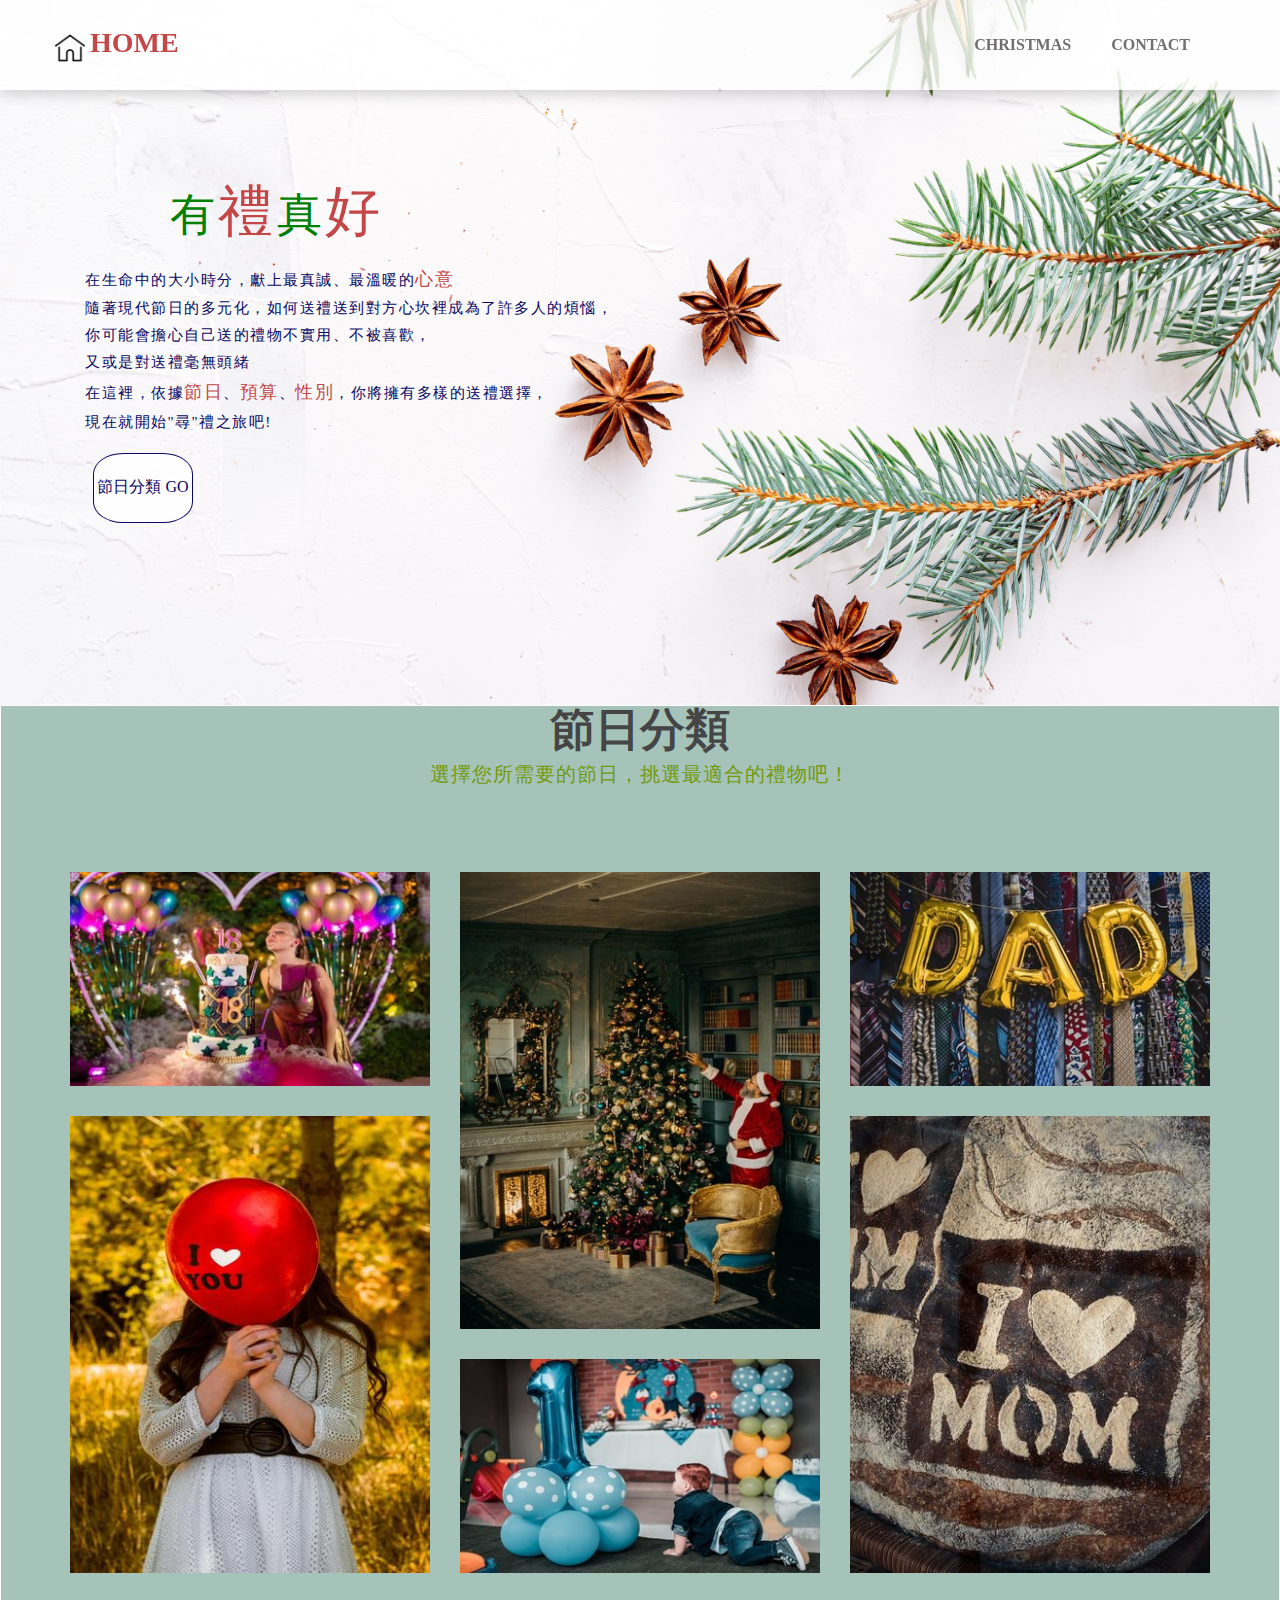
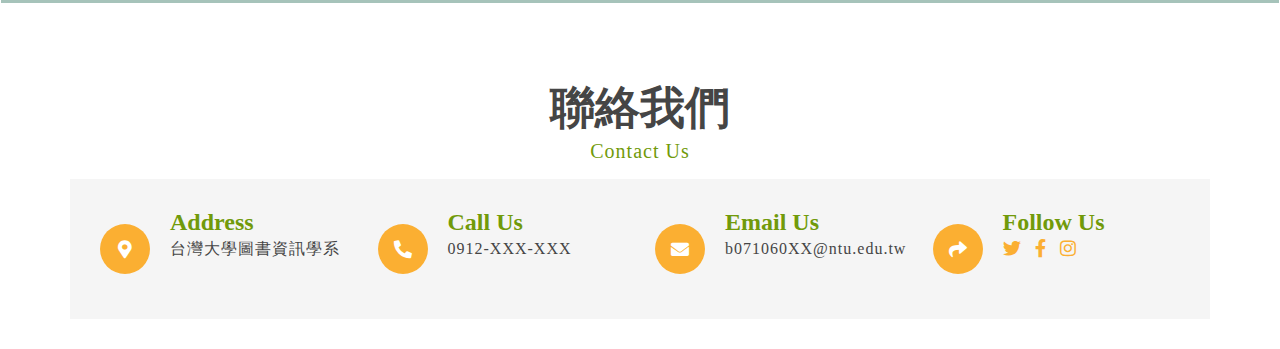
<file: html/index.html>
<!DOCTYPE html>
<html lang="en">
<head>
    <!-- meta data -->
    <meta charset="utf-8">
    <meta http-equiv="X-UA-Compatible" content="IE=edge">
    <meta name="viewport" content="width=device-width, initial-scale=1">
    <!-- The above 3 meta tags *must* come first in the head; any other head content must come *after* these tags -->

    <!-- title of site -->
    <title>有禮真好--禮物選購指南網站</title>

    <!-- For favicon png -->
	<link rel="shortcut icon" type="image/icon" href="../img/gift_icon.png">
    <!-- picture from (https://icon-icons.com/icon/gift/125272)-->

     <!--font-awesome.min.css-->
     <link rel="stylesheet" href="../css/font-awesome.min.css">
     <link href="https://cdnjs.cloudflare.com/ajax/libs/font-awesome/5.10.0/css/all.min.css" rel="stylesheet">

     <!--flat icon css-->
     <link rel="stylesheet" href="../css/flaticon.css">

     <!--animate.css-->
     <link rel="stylesheet" href="../css/animate.css">

     <!--owl.carousel.css可做多個圖片滑過的效果-->
     <link rel="stylesheet" href="../css/owl.carousel.min.css">
     <link rel="stylesheet" href="../css/owl.theme.default.min.css">
     
     <!--bootstrap.min.css-->
     <link rel="stylesheet" href="../css/bootstrap.min.css">
     
     <!-- bootsnav -->
     <link rel="stylesheet" href="../css/bootsnav.css" >	
     
     <!--style.css-->
     <link rel="stylesheet" href="../css/style.css">
     
     <!--responsive.css-->
     <link rel="stylesheet" href="../css/responsive.css">
</head>
<body>
    <!-- Header Section Begin -->
<header class="top-area">
    <div class="header-area">
        <!-- Start Navigation -->
        <nav class="navbar navbar-default bootsnav navbar-fixed dark no-background">
            <div class="container">
                <!-- Start Header Navigation-->
                <div class="navbar-header">
                    <button type="button" class="navbar-toggle" data-toggle="collapse" data-target="#navbar-menu">
                        <i class="fa fa-bars"></i>
                    </button>
                <a class="navbar-brand" href="../html/index.html"><img src="../img/icon/home.png"></a>
                <a class="navbar-brand" href="../html/index.html">HOME</a>
                </div><!-- /.navbar-header-->
                <!-- Collect the nav links, forms, and other content for toggling -->
			            <div class="collapse navbar-collapse menu-ui-design" id="navbar-menu">
			                <ul class="nav navbar-nav navbar-right" data-in="fadeInDown" data-out="fadeOutUp">
			                <li class=" smooth-menu active"></li>
			                    <li class="smooth-menu"><a href="../html/christmas.html">christmas</a></li>
			                    <li class="smooth-menu"><a href="#contact">Contact</a></li>
			                </ul><!--/.nav -->
			            </div><!-- /.navbar-collapse -->
                <!-- End Header Navigation-->
            </div>
        </nav>
    </div>
</header>
<!-- Header Section End -->
    <!-- hero-image Start -->
    <div class="hero-image">
        <div class="container">
            <div class="title">
                <h1>有<span>禮</span>真<span>好</span></h1>
            </div>
            <div class="text">
                <p>在生命中的大小時分，獻上最真誠、最溫暖的<span>心意</span><br>
                    隨著現代節日的多元化，如何送禮送到對方心坎裡成為了許多人的煩惱，<br>
                    你可能會擔心自己送的禮物不實用、不被喜歡，<br>又或是對送禮毫無頭緒<br>
                    在這裡，依據<span>節日</span>、<span>預算</span>、<span>性別</span>，你將擁有多樣的送禮選擇，<br>
                    現在就開始"尋"禮之旅吧!</p>
            </div> 
            <div class="menu">
                <a href="#portfolio"><input type="button" name="menu-button" value="節日分類 GO"></a>
            </div>
            
        </div>
    </div>
    <!-- hero-image End -->

    <!-- poll Start-->
    <!-- poll End-->

    <!-- timeline Start-->
    <!-- timeline End-->
    <!--portfolio start -->
    <section id="portfolio" class="portfolio" name="portfolio">
        <div class="portfolio-details">
            <div class="section-header text-center">
                <h2>節日分類</h2>
                <p>
                    選擇您所需要的節日，挑選最適合的禮物吧！
                </p>
            </div>
            <div class="container">
                <div class="portfolio-content">
                    <div class="isotope">
                        <div class="row">

                            <div class="col-sm-4">
                                <div class="item">
                                    <img src="../img/birthday.jpeg" alt="portfolio image"/>
                                    <div class="isotope-overlay">
                                        <a href="../html/birthday.html">
                                            生日 birthday
                                        </a>
                                    </div><!-- /.isotope-overlay -->
                                </div><!-- /.item -->
                                <div class="item">
                                    <img src="../img/love.jpg" alt="portfolio image"/>
                                    <div class="isotope-overlay">
                                        <a href="../html/anniversary.html">
                                            紀念日/情人節<br> anniversary/<br>valentines
                                        </a>
                                    </div><!-- /.isotope-overlay -->
                                </div><!-- /.item -->
                            </div><!-- /.col -->

                            <div class="col-sm-4">
                                <div class="item">
                                    <img src="../img/christmas.jpeg" alt="portfolio image"/>
                                    <div class="isotope-overlay">
                                        <a href="../html/christmas.html">
                                            聖誕節 Christmas
                                        </a>
                                    </div><!-- /.isotope-overlay -->
                                </div><!-- /.item -->
                                 <div class="item">
                                    <img src="../img/fullmoon.jpeg" alt="portfolio image"/>
                                    <div class="isotope-overlay">
                                        <a href="../html/babybirth.html">
                                            彌月禮 Fullmoon
                                        </a>
                                    </div><!-- /.isotope-overlay -->
                                </div><!-- /.item -->
                            </div><!-- /.col -->

                            <div class="col-sm-4">
                                <div class="item">
                                    <img src="../img/fathers-day.jpeg" alt="portfolio image"/>
                                    <div class="isotope-overlay">
                                        <a href="../html/fatherday.html">
                                            父親節 fathers
                                        </a>
                                    </div><!-- /.isotope-overlay -->
                                </div><!-- /.item -->
                                <div class="item">
                                    <img src="../img/mothers.jpg" alt="portfolio image"/>
                                    <div class="isotope-overlay">
                                        <a href="../html/motherday.html">
                                            母親節 mothers
                                        </a>
                                    </div><!-- /.isotope-overlay -->
                                </div><!-- /.item -->
                            </div><!-- /.col -->
                        </div><!-- /.row --> 

                    </div><!--/.isotope-->
                </div><!--/.gallery-content-->
            </div><!--/.container-->
        </div><!--/.portfolio-details-->   
    </section><!--/.portfolio-->
    <!--portfolio end -->

    <!-- contact-info Start-->
    <section id="contact" class="contact" name="contact">
        <div class="contact">
            <div class="container">
                <div class="section-header text-center">
                    <h2>聯絡我們</h2>
                    <p>Contact Us</p>
                </div>
                <div class="row align-items-center contact-information">
                    <div class="col-md-6 col-lg-3">
                        <div class="contact-info">
                            <div class="contact-icon">
                                <i class="fa fa-map-marker-alt"></i>
                            </div>
                            <div class="contact-text">
                                <h3>Address</h3>
                                <p>台灣大學圖書資訊學系</p>
                            </div>
                        </div>
                    </div>
                    <div class="col-md-6 col-lg-3">
                        <div class="contact-info">
                            <div class="contact-icon">
                                <i class="fa fa-phone-alt"></i>
                            </div>
                            <div class="contact-text">
                                <h3>Call Us</h3>
                                <p>0912-XXX-XXX</p>
                            </div>
                        </div>
                    </div>
                    <div class="col-md-6 col-lg-3">
                        <div class="contact-info">
                            <div class="contact-icon">
                                <i class="fa fa-envelope"></i>
                            </div>
                            <div class="contact-text">
                                <h3>Email Us</h3>
                                <p>b071060XX@ntu.edu.tw</p>
                            </div>
                        </div>
                    </div>
                    <div class="col-md-6 col-lg-3">
                        <div class="contact-info">
                            <div class="contact-icon">
                                <i class="fa fa-share"></i>
                            </div>
                            <div class="contact-text">
                                <h3>Follow Us</h3>
                                <div class="contact-social">
                                    <a href=""><i class="fab fa-twitter"></i></a>
                                    <a href=""><i class="fab fa-facebook-f"></i></a>
                                    <a href=""><i class="fab fa-instagram"></i></a>
                                </div>
                            </div>
                        </div>
                    </div>
                </div>
                
            </div>
        </div>
    </section>
    <!--contact-info End -->
    <!--
    <div class="back-to-top">
        <a href="#"><input type="button" name="back-to-top" value="Top ↑"></a>
    </div> -->
</body>
</html>
</file>
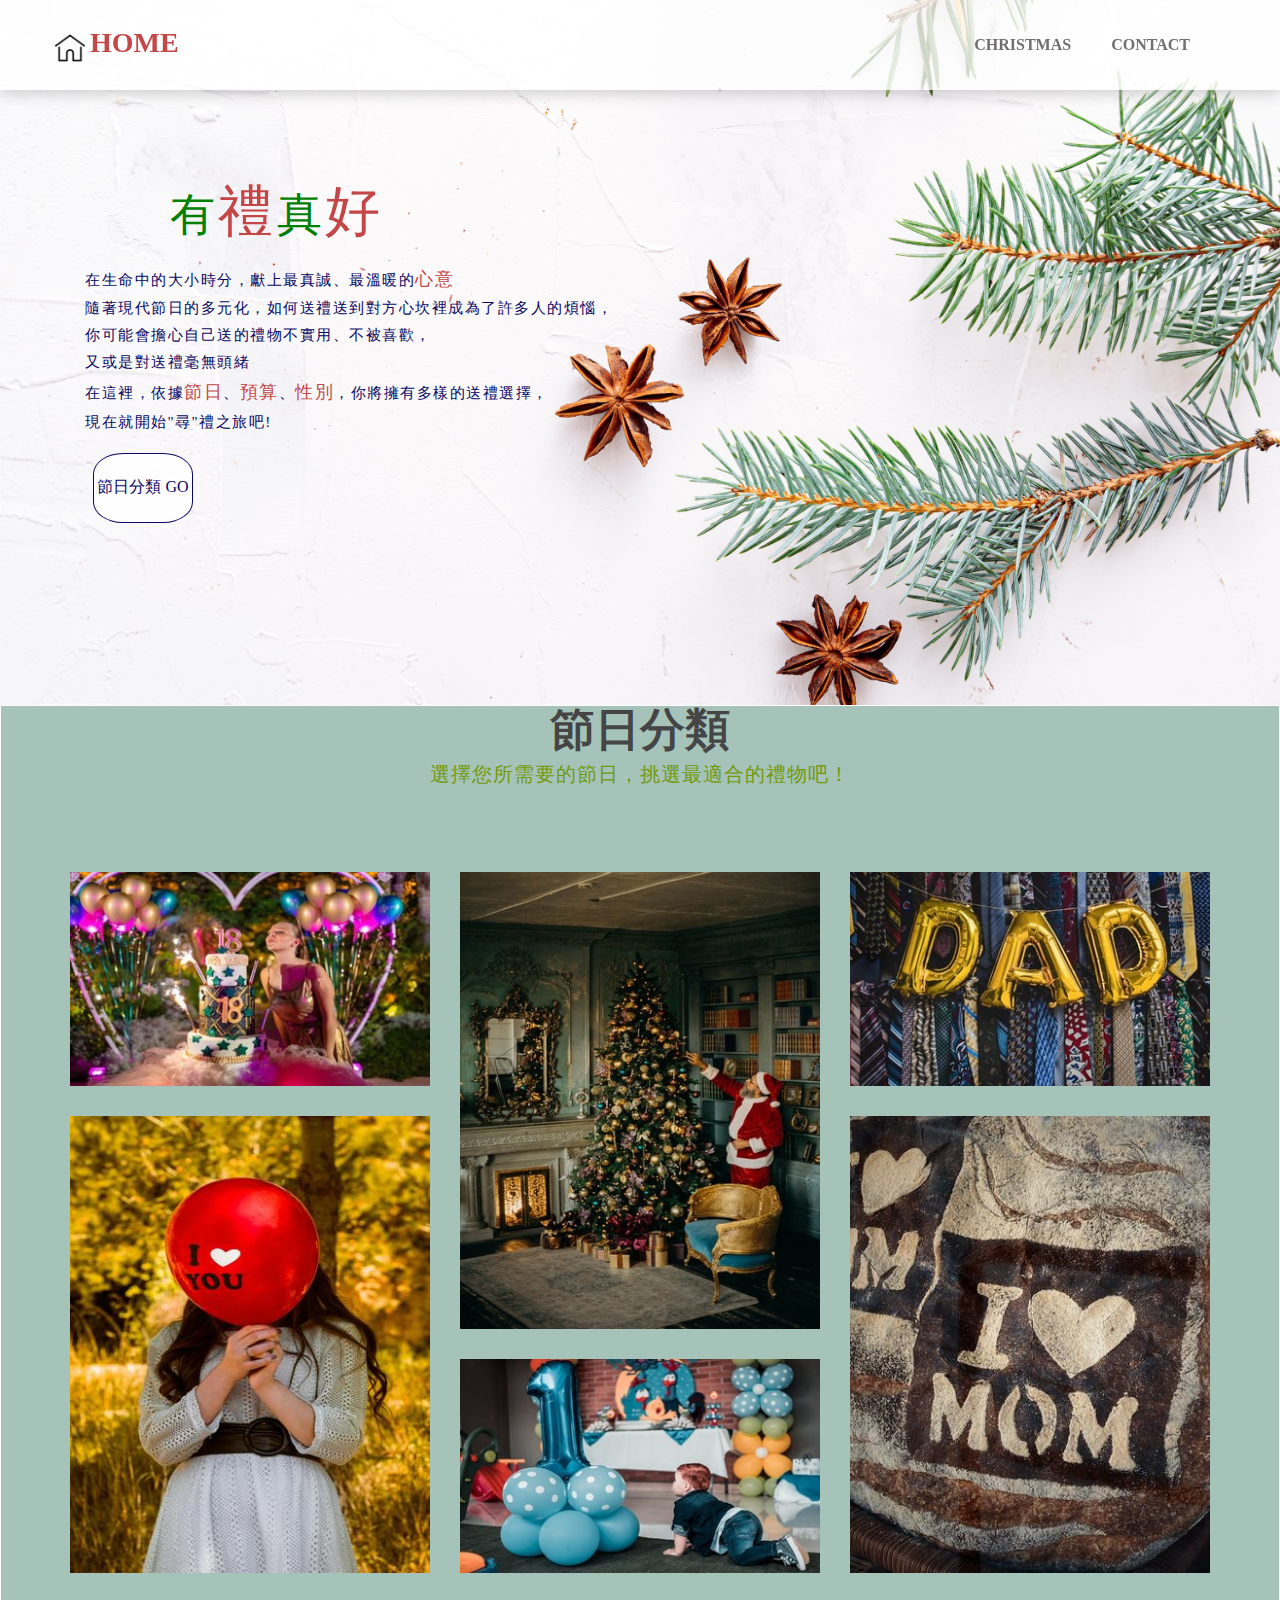
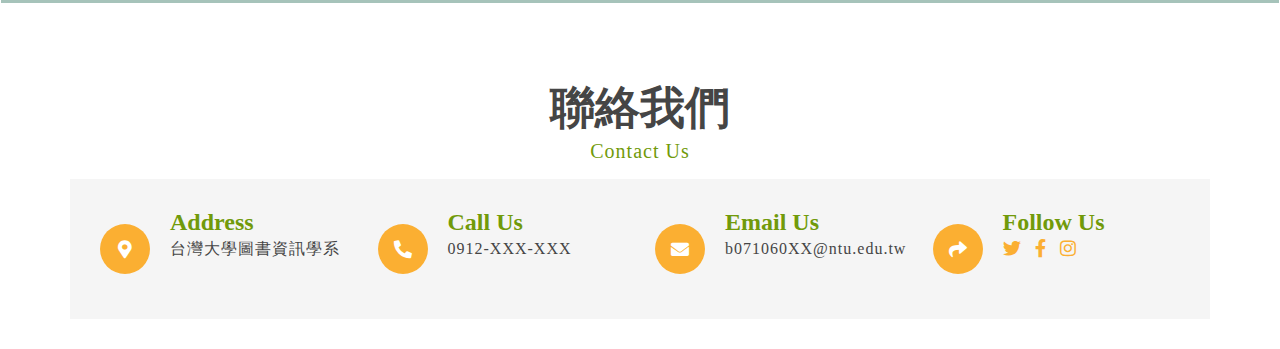
<file: html/homepage.html>
<!DOCTYPE html>
<html lang="en">
<head>
    <!-- meta data -->
    <meta charset="utf-8">
    <meta http-equiv="X-UA-Compatible" content="IE=edge">
    <meta name="viewport" content="width=device-width, initial-scale=1">
    <!-- The above 3 meta tags *must* come first in the head; any other head content must come *after* these tags -->

    <!-- title of site -->
    <title>有禮真好--禮物選購指南網站</title>

    <!-- For favicon png -->
	<link rel="shortcut icon" type="image/icon" href="../img/gift_icon.png">
    <!-- picture from (https://icon-icons.com/icon/gift/125272)-->

     <!--font-awesome.min.css-->
     <link rel="stylesheet" href="../css/font-awesome.min.css">
     <link href="https://cdnjs.cloudflare.com/ajax/libs/font-awesome/5.10.0/css/all.min.css" rel="stylesheet">

     <!--flat icon css-->
     <link rel="stylesheet" href="../css/flaticon.css">

     <!--animate.css-->
     <link rel="stylesheet" href="../css/animate.css">

     <!--owl.carousel.css可做多個圖片滑過的效果-->
     <link rel="stylesheet" href="../css/owl.carousel.min.css">
     <link rel="stylesheet" href="../css/owl.theme.default.min.css">
     
     <!--bootstrap.min.css-->
     <link rel="stylesheet" href="../css/bootstrap.min.css">
     
     <!-- bootsnav -->
     <link rel="stylesheet" href="../css/bootsnav.css" >	
     
     <!--style.css-->
     <link rel="stylesheet" href="../css/style.css">
     
     <!--responsive.css-->
     <link rel="stylesheet" href="../css/responsive.css">
</head>
<body>
    <!-- Header Section Begin -->
<header class="top-area">
    <div class="header-area">
        <!-- Start Navigation -->
        <nav class="navbar navbar-default bootsnav navbar-fixed dark no-background">
            <div class="container">
                <!-- Start Header Navigation-->
                <div class="navbar-header">
                    <button type="button" class="navbar-toggle" data-toggle="collapse" data-target="#navbar-menu">
                        <i class="fa fa-bars"></i>
                    </button>
                <a class="navbar-brand" href="../html/homepage.html"><img src="../img/icon/home.png"></a>
                <a class="navbar-brand" href="../html/homepage.html">HOME</a>
                </div><!-- /.navbar-header-->
                <!-- Collect the nav links, forms, and other content for toggling -->
			            <div class="collapse navbar-collapse menu-ui-design" id="navbar-menu">
			                <ul class="nav navbar-nav navbar-right" data-in="fadeInDown" data-out="fadeOutUp">
			                <li class=" smooth-menu active"></li>
			                    <li class="smooth-menu"><a href="../html/christmas.html">christmas</a></li>
			                    <li class="smooth-menu"><a href="#contact">Contact</a></li>
			                </ul><!--/.nav -->
			            </div><!-- /.navbar-collapse -->
                <!-- End Header Navigation-->
            </div>
        </nav>
    </div>
</header>
<!-- Header Section End -->
    <!-- hero-image Start -->
    <div class="hero-image">
        <div class="container">
            <div class="title">
                <h1>有<span>禮</span>真<span>好</span></h1>
            </div>
            <div class="text">
                <p>在生命中的大小時分，獻上最真誠、最溫暖的<span>心意</span><br>
                    隨著現代節日的多元化，如何送禮送到對方心坎裡成為了許多人的煩惱，<br>
                    你可能會擔心自己送的禮物不實用、不被喜歡，<br>又或是對送禮毫無頭緒<br>
                    在這裡，依據<span>節日</span>、<span>預算</span>、<span>性別</span>，你將擁有多樣的送禮選擇，<br>
                    現在就開始"尋"禮之旅吧!</p>
            </div> 
            <div class="menu">
                <a href="#portfolio"><input type="button" name="menu-button" value="節日分類 GO"></a>
            </div>
            
        </div>
    </div>
    <!-- hero-image End -->

    <!-- poll Start-->
    <!-- poll End-->

    <!-- timeline Start-->
    <!-- timeline End-->
    <!--portfolio start -->
    <section id="portfolio" class="portfolio" name="portfolio">
        <div class="portfolio-details">
            <div class="section-header text-center">
                <h2>節日分類</h2>
                <p>
                    選擇您所需要的節日，挑選最適合的禮物吧！
                </p>
            </div>
            <div class="container">
                <div class="portfolio-content">
                    <div class="isotope">
                        <div class="row">

                            <div class="col-sm-4">
                                <div class="item">
                                    <img src="../img/birthday.jpeg" alt="portfolio image"/>
                                    <div class="isotope-overlay">
                                        <a href="../html/birthday.html">
                                            生日 birthday
                                        </a>
                                    </div><!-- /.isotope-overlay -->
                                </div><!-- /.item -->
                                <div class="item">
                                    <img src="../img/love.jpg" alt="portfolio image"/>
                                    <div class="isotope-overlay">
                                        <a href="../html/anniversary.html">
                                            紀念日/情人節<br> anniversary/<br>valentines
                                        </a>
                                    </div><!-- /.isotope-overlay -->
                                </div><!-- /.item -->
                            </div><!-- /.col -->

                            <div class="col-sm-4">
                                <div class="item">
                                    <img src="../img/christmas.jpeg" alt="portfolio image"/>
                                    <div class="isotope-overlay">
                                        <a href="../html/christmas.html">
                                            聖誕節 Christmas
                                        </a>
                                    </div><!-- /.isotope-overlay -->
                                </div><!-- /.item -->
                                 <div class="item">
                                    <img src="../img/fullmoon.jpeg" alt="portfolio image"/>
                                    <div class="isotope-overlay">
                                        <a href="../html/babybirth.html">
                                            彌月禮 Fullmoon
                                        </a>
                                    </div><!-- /.isotope-overlay -->
                                </div><!-- /.item -->
                            </div><!-- /.col -->

                            <div class="col-sm-4">
                                <div class="item">
                                    <img src="../img/fathers-day.jpeg" alt="portfolio image"/>
                                    <div class="isotope-overlay">
                                        <a href="../html/fatherday.html">
                                            父親節 fathers
                                        </a>
                                    </div><!-- /.isotope-overlay -->
                                </div><!-- /.item -->
                                <div class="item">
                                    <img src="../img/mothers.jpg" alt="portfolio image"/>
                                    <div class="isotope-overlay">
                                        <a href="../html/motherday.html">
                                            母親節 mothers
                                        </a>
                                    </div><!-- /.isotope-overlay -->
                                </div><!-- /.item -->
                            </div><!-- /.col -->
                        </div><!-- /.row --> 

                    </div><!--/.isotope-->
                </div><!--/.gallery-content-->
            </div><!--/.container-->
        </div><!--/.portfolio-details-->   
    </section><!--/.portfolio-->
    <!--portfolio end -->

    <!-- contact-info Start-->
    <section id="contact" class="contact" name="contact">
        <div class="contact">
            <div class="container">
                <div class="section-header text-center">
                    <h2>聯絡我們</h2>
                    <p>Contact Us</p>
                </div>
                <div class="row align-items-center contact-information">
                    <div class="col-md-6 col-lg-3">
                        <div class="contact-info">
                            <div class="contact-icon">
                                <i class="fa fa-map-marker-alt"></i>
                            </div>
                            <div class="contact-text">
                                <h3>Address</h3>
                                <p>台灣大學圖書資訊學系</p>
                            </div>
                        </div>
                    </div>
                    <div class="col-md-6 col-lg-3">
                        <div class="contact-info">
                            <div class="contact-icon">
                                <i class="fa fa-phone-alt"></i>
                            </div>
                            <div class="contact-text">
                                <h3>Call Us</h3>
                                <p>0912-XXX-XXX</p>
                            </div>
                        </div>
                    </div>
                    <div class="col-md-6 col-lg-3">
                        <div class="contact-info">
                            <div class="contact-icon">
                                <i class="fa fa-envelope"></i>
                            </div>
                            <div class="contact-text">
                                <h3>Email Us</h3>
                                <p>b071060XX@ntu.edu.tw</p>
                            </div>
                        </div>
                    </div>
                    <div class="col-md-6 col-lg-3">
                        <div class="contact-info">
                            <div class="contact-icon">
                                <i class="fa fa-share"></i>
                            </div>
                            <div class="contact-text">
                                <h3>Follow Us</h3>
                                <div class="contact-social">
                                    <a href=""><i class="fab fa-twitter"></i></a>
                                    <a href=""><i class="fab fa-facebook-f"></i></a>
                                    <a href=""><i class="fab fa-instagram"></i></a>
                                </div>
                            </div>
                        </div>
                    </div>
                </div>
                
            </div>
        </div>
    </section>
    <!--contact-info End -->
    <!--
    <div class="back-to-top">
        <a href="#"><input type="button" name="back-to-top" value="Top ↑"></a>
    </div> -->
</body>
</html>
</file>
<file: css/flaticon.css>
/*
  	Flaticon icon font: Flaticon
  	Creation date: 07/05/2018 12:24
  	*/

@font-face {
  font-family: "Flaticon";
  src: url("../fonts/Flaticon.eot");
  src: url("../fonts/Flaticon.eot?#iefix") format("embedded-opentype"),
       url("../fonts/Flaticon.woff") format("woff"),
       url("../fonts/Flaticon.ttf") format("truetype"),
       url("../fonts/Flaticon.svg#Flaticon") format("svg");
  font-weight: normal;
  font-style: normal;
}

@media screen and (-webkit-min-device-pixel-ratio:0) {
  @font-face {
    font-family: "Flaticon";
    src: url("../fonts/Flaticon.svg#Flaticon") format("svg");
  }
}

[class^="flaticon-"]:before, [class*=" flaticon-"]:before,
[class^="flaticon-"]:after, [class*=" flaticon-"]:after {   
  font-family: Flaticon;
  font-size: 24px;
  font-style: normal;
  margin-left: 0px;
}

.flaticon-bitbucket-logotype-camera-lens-in-perspective:before { content: "\f100"; }
.flaticon-squarespace-logo:before { content: "\f101"; }
.flaticon-smug:before { content: "\f102"; }
.flaticon-flickr-website-logo-silhouette:before { content: "\f103"; }
.flaticon-github-logo:before { content: "\f104"; }
.flaticon-behance-logo:before { content: "\f105"; }
.flaticon-dribbble:before { content: "\f106"; }
.flaticon-themeforest:before { content: "\f107"; }
</file>
<file: css/style.css>
/*========= Table Of Contents =========
1. General css
2. Header
3. homepage.html
4. GiftDay.html
======================================*/

/*======================================== 
            1.General css 
========================================*/
*{
    padding: 0;
    margin: 0;
}
*{
	-webkit-box-sizing:border-box;
	-moz-box-sizing:border-box;
	-o-box-sizing:border-box;
	-ms-box-sizing:border-box;
	box-sizing:border-box;
}
body{
	font-family: 'Microsoft YaHei';
	font-size:16px;
	color: #676a81;
    max-width:1920px;
    margin:0 auto;
	overflow-x:hidden;
}
a,a:hover,a:active,a:focus {
	display:inline-block;
	text-decoration:none;
	color: #6a708e;
	font-size:16px;
	padding:0;
}
h1,h2,h3,h4,h5,h6 { 
	margin: 0;
	color:#43485c;
    font-size: 16px;
	font-family: 'Microsoft YaHei';
	text-transform: capitalize;
}
p {
	margin: 0;
	line-height:1.8;
	color:rgb(7, 7, 100);
	font-size:16px;
	font-family: 'Microsoft YaHei';
	letter-spacing: 1px;
}
img{border:none;max-width:100%; height:auto;}
ul{
	padding: 0;
    margin: 0 auto;
    list-style: none;
}
ul li {
	list-style: none;
	
}
select,input,textarea,button{box-shadow:none;outline:0!important;}
button {background: transparent;border: 0;}

.section-header {
    position: relative;
    margin-bottom: 10px;
}

.section-header p {
    color: #719a0a;
    margin-bottom: 5px;
    position: relative;
    font-size: 20px;
}

.section-header h2 {
    margin: 0;
    position: relative;
    font-size: 45px;
	font-weight: 700;
    color: #454545;
    align-content: center;
    
}

.phone{
	display: flex;
	width: 28px;
	height: 28px;
	border-radius: 50%;
	background-image: url(../img/icon/phone.png);
}
html,body{
    height: 100%;
	position: relative;
}
[placeholder]:focus::-webkit-input-placeholder {
  -webkit-transition: opacity 0.3s 0.3s ease; 
  -moz-transition: opacity 0.3s 0.3s ease; 
  -ms-transition: opacity 0.3s 0.3s ease; 
  -o-transition: opacity 0.3s 0.3s ease; 
  transition: opacity 0.3s 0.3s ease; 
  opacity: 0;
}
.fix{position: relative;clear: both;}
/*========== General css End ============*/

/*======================================== 
            2.Header
========================================*/
.top-area {
	width: 100%;
    position: relative;
    z-index: 9999;
}
@media (min-width: 1024px){}
nav.navbar.bootsnav.no-background {
    background-color: rgba(255, 255, 255, 0.767);
    border: none;
}

nav.navbar.bootsnav {
    background-color: #fff;
    border-bottom: transparent;
    box-shadow: 0 3px 15px rgba(0,0,0,.2);
}

/*.navbar-brand*/
.navbar-header a.navbar-brand,.navbar-header a.navbar-brand:hover,.navbar-header a.navbar-brand:focus {
    display: inline-block;
    color: rgb(196, 70, 70);
    font-size: 28px;
    font-weight: 600;
    padding: 33px 0px 57px;
    text-transform: uppercase;
}
/*.navbar-brand*/
img{
	display: inline-block;
	height: 30px;
	margin-right: 20px;

}
/*.nav li*/
nav.navbar.bootsnav ul.nav > li > a {
    font-size: 16px;
    font-weight: 50px;
    text-transform:uppercase;
    -webkit-transition: 0.3s linear; 
    -moz-transition: 0.3s linear; 
    -ms-transition: 0.3s linear; 
    -o-transition: 0.3s linear; 
    transition: 0.3s linear;
}
nav.navbar.bootsnav ul.nav > li > a {padding: 35px 20px;}
nav.navbar.bootsnav ul.nav > li > a:hover,nav.navbar.bootsnav ul.nav > li > a:focus,nav.navbar.bootsnav ul.nav > li.active>a{color: rgb(196, 70, 70);}

nav.navbar.bootsnav ul.nav > li.dropdown > a.dropdown-toggle:after {
    content: "";
}
nav.navbar.bootsnav ul.nav > li.dropdown span {
    font-size: 8px;
    margin-left: 15px;
}
.sticky-wrapper.is-sticky nav.navbar.bootsnav ul.nav > li > a {color:#6a708e;}
.sticky-wrapper.is-sticky nav.navbar.bootsnav ul.nav > li > a:hover,.sticky-wrapper.is-sticky nav.navbar.bootsnav ul.nav > li > a:focus,.sticky-wrapper.is-sticky nav.navbar.bootsnav ul.nav > li.active>a{color: #d92cf9;}
/*.nav li*/



/*.menu-ui-design*/
.menu-ui-design{overflow-y:scroll;height: 350px;}
.menu-ui-design::-webkit-scrollbar {
    width:5px;
}
.menu-ui-design::-webkit-scrollbar-track {
    -webkit-box-shadow: inset 0 0 8px #000;
}
.menu-ui-design::-webkit-scrollbar-thumb {
  background-color: rgb(196, 70, 70);
}
/*.menu-ui-design*/

/*.navbar-toggle */
nav.navbar.bootsnav .navbar-toggle {
    position: relative;
    background-color: transparent;
    border: 1px solid rgb(196, 70, 70);
    padding: 10px;
    top: 0;
}
nav.navbar.bootsnav .navbar-toggle i{color: rgb(196, 70, 70);}
/*.navbar-toggle */



/*========== Header End ================*/
/*======================================== 
            3.homepage.html 
========================================*/
/*hero-image*/
.hero-image{
    display: flex;
    align-items: center;
    justify-content: center;
    position:relative;
    background:url(../img/hero_image_2.jpg)no-repeat;
    background-size:cover;
	background-position-x: right;
	background-position-y: bottom;
	height: 705px;
}
.title{
	margin-left: 100px;
}
.title h1{
	color: green;
	font-size: 45px;
	font-weight: 300;
	letter-spacing: 3px;
	margin-bottom: 20px;
}
.title h1 span{
	color: rgb(196, 70, 70);
	font-size: 55px;
	font-weight: 300;
	letter-spacing: 4px;
	margin-bottom: 20px;
}
.text{
	margin: 2px 15px;
}
.text p{
	color: rgb(7, 7, 100);
	font-size: 15px;
	letter-spacing: 1.5px;
}
.text span{
	color:  rgb(196, 70, 70);
	font-size: larger;
	letter-spacing: 1.5px;
}
.text h1{
	color: rgb(7, 7, 100);
	font-size: 15px;
	letter-spacing: 1px;
	line-height: 20px;
	margin-top: 15px;
	text-align: left;

}
/*menu*/
input{
	width:100px;
	height: 70px;
	border:1px;
	border-color:rgb(7, 7, 100);
	border-radius:30%;
	border-style: solid;
	cursor:pointer;
	margin-left: 20%;
	margin-top: 15px;
	margin-right: 15px;
	background-color: rgba(255, 255, 255, 0.842);
	color:rgb(7, 7, 100);
	
}
input:hover{
	color: rgb(196, 70, 70);
	transform: scale(1.1);
	box-shadow: 5px 5px 1px black;

}
/*-------------------------------------
        	Portfolio
--------------------------------------*/
.portfolio {
    padding:  0 0 80px;
	border:  1px solid rgba(255, 255, 255, 0.048);
}
.portfolio .portfolio-details{
    background-color: rgba(5, 88, 61, 0.356);
}

.portfolio-content {padding-top: 70px;}

/* ---- .item ---- */
.isotope:after {
    content: '';
    display: block;
    clear: both;
}
.isotope .item {
    position:relative;
	overflow:hidden;
    margin-bottom: 30px;
}
/*.item img*/
.isotope .item img{
    width:100%;
    height:100%;
    -webkit-transition: .5s;
    -moz-transition: .5s;
    -ms-transition: .5s;
    -o-transition: .5s;
    transition: .5s;
}
.isotope .item:hover  img{
    -webkit-transform:scale(1.5);
    -moz-transform:scale(1.5);
    -ms-transform:scale(1.5);
    -o-transform:scale(1.5);
    transform:scale(1.5);
}/*.item img*/

/*.isotope-overlay*/
.isotope-overlay{
    position:absolute;
    height:100%;
    width:100%;
    background:rgba(4, 56, 71, 0.397);
    display:flex;
    align-items:center;
    text-transform: uppercase;
    justify-content:center;
    flex-direction:row;
    -webkit-transform:scale(0);
    -moz-transform:scale(0);
    -ms-transform:scale(0);
    -o-transform:scale(0);
    transform:scale(0);
    -webkit-transition: .5s;
    -moz-transition: .5s;
    -ms-transition: .5s;
    -o-transition: .5s;
    transition: .5s;
}
.isotope-overlay a {
    display: inline-block;
    color: #fff;
	font-size: 35px;
	font-weight: bold;
	text-align: center;
	font-family: arial;
}
.isotope .item:hover .isotope-overlay{
    -webkit-transform:scale(1);
    -moz-transform:scale(1);
    -ms-transform:scale(1);
    -o-transform:scale(1);
    transform:scale(1);
    top:0;
}/*.isotope-overlay*/

*/
/*******************************/
/********* Contact CSS *********/
/*******************************/
.contact {
    position: relative;
    width: 100%;
    padding: 45px 0 15px 0;
}

.contact .contact-information {
    min-height: 130px;
    margin: 0 0 30px 0;
    padding: 30px 15px 0 15px;
    background: rgba(0, 0, 0, .04);
}

.contact .contact-info {
    position: relative;
    display: flex;
    align-items: center;
    margin-bottom: 30px;
}

.contact .contact-icon {
    position: relative;
    width: 50px;
    height: 50px;
    display: flex;
    align-items: center;
    justify-content: center;
    background: #fbaf32;
    border-radius: 50px;
}

.contact .contact-icon i {
    font-size: 18px;
    color: #ffffff;
}

.contact .contact-text {
    position: relative;
    width: calc(100% - 50px);
    display: flex;
	flex-direction: column;
	padding-left: 20px;
}

.contact .contact-text h3 {
    font-size: 24px;
    font-weight: 700;
    color: #719a0a;
}
.contact .contact-text p{
	margin: 0;
	font-size: 16px;
    color: #454545;
    line-height: 60pt;
}

.contact .contact-social a {
    margin-right: 10px;
    font-size: 18px;
    color: #fbaf32;
    line-height: 60pt;
}

.contact .contact-social a:hover {
    color: #719a0a;
}


.text h1,h2,h3{
	color:  white;
	font-size: 16px;
	position:absolute;
}
.text h2{
	margin-left: 400px;
}
.text h3{
	margin-left: 700px;
}

.phone{
	display: flex;
	width: 28px;
	height: 28px;
	border-radius: 50%;
	background-image: url(../img/icon/phone.png);
}
html,body{
    height: 100%;
	position: relative;
}
[placeholder]:focus::-webkit-input-placeholder {
  -webkit-transition: opacity 0.3s 0.3s ease; 
  -moz-transition: opacity 0.3s 0.3s ease; 
  -ms-transition: opacity 0.3s 0.3s ease; 
  -o-transition: opacity 0.3s 0.3s ease; 
  transition: opacity 0.3s 0.3s ease; 
  opacity: 0;
}
.fix{position: relative;clear: both;}
/*========== homepage.html End ============*/

/*======================================== 
            4.GiftDay.html 
========================================*/
.filter {
	position: fixed;
	left: 0;
	top: 0;
	width: 270px;
	background: #ffffff;
	padding: 30px 34px 30px 30px;
	-webkit-box-shadow: 0px 5px 14px rgba(0, 0, 0, 0.1);
	box-shadow: 0px 5px 14px rgba(0, 0, 0, 0.1);
	z-index: 99;
	padding-top: 80px;
	margin-top: 190px;
}

.ov-hid {
	overflow: hidden;
	padding-left: 270px;
}

.filter__title h5 {
	font-size: 20px;
	color: #323232;
	font-weight: 600;
}

.filter__title h5 i {
	margin-right: 5px;
}

.filter__search {
	background: #ffffff;
	margin-bottom: 12px;
}

.filter__search input {
	width: 100%;
	color: #323232;
	font-size: 15px;
	border: none;
	height: 46px;
	border-bottom: 2px solid #f7f7f7;
	-webkit-transition: all, 0.3s;
	-o-transition: all, 0.3s;
	transition: all, 0.3s;
}

.filter__select {
	border-bottom: 2px solid #f7f7f7;
	margin-bottom: 18px;
}

.filter__select .nice-select {
	width: 100%;
	border: none;
	border-radius: 0;
	height: 50px;
	line-height: 52px;
	float: none;
	padding-left: 0;
}

.filter__select .nice-select span {
	font-size: 15px;
	color: #323232;
}

.filter__select .nice-select .list {
	border-radius: 0;
	margin-top: 0;
	width: 100%;
}

.filter__select .nice-select:after {
	border-right: 7px solid #183456;
	border-top: 7px solid transparent;
	height: 6px;
	margin-top: 0;
	right: 0;
	width: 10px;
	border-bottom: none;
	top: 40%;
}

.filter__btns button {
	font-size: 14px;
	font-weight: 700;
	text-transform: uppercase;
	color: #ffffff;
	background: #f03250;
	border: none;
	border-radius: 2px;
	width: 100%;
	padding: 14px 0 12px;
}

.filter__btns button:hover{
	color: rgb(196, 70, 70);
	transform: scale(1.1);
	box-shadow: 5px 5px 1px black;
}


/*---------------------
  Listing
-----------------------*/
.listing__text__top {
	overflow: hidden;
	margin-bottom: 25px;
}

.listing__text__top__left {
	float: left;
}

.listing__text__top__left h5 {
	font-size: 24px;
	color: #633a06;
	font-weight: 600;
	display: inline-block;
	margin-right: 15px;
}

.listing {
	width: 100%;
	padding: 0 40px;
	padding-top: 140px;
	float: left;
}
.listing_list {
	column-count: 2;
	column-gap: 20px;
}
.listing .gift-list {
	display: -webkit-box;
	display: -ms-flexbox;
	display: flex;
	-ms-flex-wrap: wrap;
	flex-wrap: wrap;
	margin-right: -30px;
}

.listing .gift-list .listing__item {
	max-width: calc(120% - 30px);
	float: left;
	margin-right: 30px;
	-webkit-box-flex: 0;
	-ms-flex: 0 0 50%;
	flex: 0 0 50%;
	width: 100%;
	height: 100%;
	background-color: rgba(240, 247, 241, 0.979);
}

.listing__item {
	-webkit-box-shadow: 0px 5px 30px rgba(0, 0, 0, 0.1);
	box-shadow: 0px 5px 30px rgba(0, 0, 0, 0.1);
	margin-bottom: 30px;
}

.listing__item__pic {
	height: 260px;
	position: relative;
}

.listing__item__pic img {
	height: 180px;
	width: 230px;
	top: calc(50%-25px);
	left: calc(50%-25px);
	position: absolute;
	margin: 60px 20px;
	overflow: hidden;
}

.listing__item__pic__tag {
	font-size: 15px;
	color: #ffffff;
	height: 30px;
	background: #b42020;
	font-weight: 600;
	display: inline-block;
	padding: 5px 15px 5px 10px;
	border-radius: 2px;
	position: absolute;
	left: 20px;
	top: 20px;
}

.listing__item__text {
	padding-left: 30px;
	padding-right: 30px;
	padding-top: 40px;
}

.listing__item__text__inside h1 {
	font-size: 24px;
	color: #323232;
	font-weight: 600;
	margin-bottom: 6px;
	font-family: 'Microsoft YaHei';
}

.listing__item__text__rating {
	overflow: hidden;
	margin-bottom: 15px;
}

.listing__item__text__rating h3 {
	font-size: 15px;
	color: #f03250;
	font-weight: 600;
	float: right;
}

.listing__item__text__info {
	padding: 10px 30px;
	border-top: 1px solid #e1e1e1;
	overflow: hidden;
	margin-left: -30px;
	margin-right: -30px;
}

.listing__item__text__info__left {
	float: left;
}

.listing__item__text__info__left img {
	display: inline-block;
	margin-right: 10px;
	width: 42px;
	height: 34px;
	border-radius: 50%;
}

.listing__item__text__info__left span{
	font-size: 14px;
	color: #323232;
	font-weight: 600;
}





/*========== GiftDay.html End ============*/
</file>
<file: css/responsive.css>
@media screen and (max-width:1680px){

}/*max-width:1680px*/
@media screen and (max-width:1440px){
	.single-about-img img {max-width:100%;}
	.single-about-img:before,.about-list-icon{width: 100%;}
}/*max-width:1440px*/

@media screen and (max-width:1199px){
	nav.navbar.bootsnav ul.nav > li > a { padding: 35px 8px;}
	
	.welcome-hero {height: 768px;}

	.timeline-content span>i, .experience-time span>i {left: -15.5%;}
}/*max-width:1199px*/

@media screen and (max-width:1024px){


}/*max-width:1024px*/

@media screen and (max-width:1008px){
	nav.navbar.bootsnav ul.nav > li.dropdown span.megamenu-title  {display:block;color: #43465d;font-size: 18px;}
	nav.navbar.bootsnav ul.dropdown-menu.megamenu-content .content ul.menu-col li .megamenu-sub-title a {margin-top: 20px;font-size: 14px;}
	nav.navbar.bootsnav ul.dropdown-menu.megamenu-content .content ul.menu-col li .megamenu-sub-txt a{margin-bottom: 15px;}
}/*max-width:1008px*/

@media screen and (max-width:992px){
	nav.navbar.bootsnav .navbar-collapse.collapse.in {padding-bottom: 30px;}
	nav.navbar.bootsnav .navbar-toggle {display: inline-block; float: right;margin-right: 0;margin-top: 21px;}
	nav.navbar.bootsnav .navbar-brand {float: left!important;}
	nav.navbar.bootsnav ul.nav > li > a {padding: 15px 0px;border: transparent;}
}/*max-width:992px*/

@media screen and (max-width:991px){
	.experience-time-responsive{display: block;}
	.experience-time-main{display: none;}
	.experience-time,.timeline-content{text-align: left;margin-bottom: 20px;margin-left: 40px;}
	.timeline-content span>i{left: 0%;top: -54%;}
	.experience-time span>i {left: -6%;top: 6%;}
	.main-timeline:before {left:0.4%;}

	.single-horizontal-timeline .experience-time,.single-horizontal-timeline .timeline-content {margin: 0;}
}/*max-width:991px*/

@media screen and (max-width:768px){
    
}/*max-width:768px*/

@media screen and (max-width:767px){
	.single-about-img {max-width: 450px;}
	.experience-time span>i,.timeline-content span>i,.main-timeline:before {display: none;}
	.experience-time, .timeline-content {margin-left: 0;}

	.isotope .item {max-width: 350px;margin: 0 auto 30px;}

	.single-profile {max-width: 350px; margin: 30px auto;border: 0;}
	.profile-border{border: 0;}

	.single-horizontal-timeline {max-width: 350px;margin: 30px auto;}

}/*max-width:767px*/

@media screen and (max-width: 660px){

}/*max-width:660px*/

@media screen and (max-width: 640px){

}/*max-width:640px*/

@media screen and (max-width: 580px){

}/*max-width:580px*/

@media screen and (max-width: 540px){
	.subscribe-title h2 {font-size: 24px;}

}/*max-width:540px*/

@media screen and (max-width: 480px){
	
}/*max-width:480px*/

@media screen and (max-width: 440px){
	
}/*max-width:400px*/

@media screen and (max-width:350px){

}/*max-width:350px*/

@media screen and  (max-width: 320px){
	
}/*max-width:320px*/
</file>
<file: css/bootsnav.css>
/* ==============================================================

Template name : Bootsnav - Multi Purpose Header
Categorie : Bootstrap Menu in CSS
Author : adamnurdin01
Version : v.1.2
Created : 2016-06-02
Last update : 2016-10-19

============================================================== */

/* MEGAMENU STYLE
=================================*/
nav.bootsnav .dropdown.megamenu-fw {
    position: static;
}

nav.bootsnav .container {
    position: relative;
}

nav.bootsnav .megamenu-fw .dropdown-menu {
    left: auto;
}

nav.bootsnav .megamenu-content {
    padding: 15px;
    width: 100% !important;
}

nav.bootsnav .megamenu-content .title{
    margin-top: 0;
}

nav.bootsnav .dropdown.megamenu-fw .dropdown-menu {
    left: 0;
    right: 0;
}

/* Navbar
=================================*/
nav.navbar.bootsnav{
    margin-bottom: 0;
    -moz-border-radius: 0px;
    -webkit-border-radius: 0px;
    -o-border-radius: 0px;
    border-radius: 0px;
    background-color: #fff;
    border: none;
    border-bottom: solid 1px #e0e0e0;
    z-index: 9;
}

nav.navbar.bootsnav ul.nav > li > a{
    color: #6f6f6f;
    background-color: transparent;
    outline: none;
    margin-bottom: -2px;
}

nav.navbar.bootsnav ul.nav li.megamenu-fw > a:hover,
nav.navbar.bootsnav ul.nav li.megamenu-fw > a:focus,
nav.navbar.bootsnav ul.nav li.active > a:hover,
nav.navbar.bootsnav ul.nav li.active > a:focus,
nav.navbar.bootsnav ul.nav li.active > a{
    background-color: transparent;
}

nav.navbar.bootsnav .navbar-toggle{
    background-color: #fff;
    border: none;
    padding: 0;
    font-size: 18px;
    position: relative;
    top: 5px;
}

nav.navbar.bootsnav ul.nav .dropdown-menu .dropdown-menu{
    top: 0;
    left: 100%;
}

nav.navbar.bootsnav ul.nav ul.dropdown-menu > li > a{
    white-space:normal;
}


ul.menu-col{
    padding: 0;
    margin: 0;
    list-style: none;
}

ul.menu-col li a{
    color: #6f6f6f;
}

ul.menu-col li a:hover,
ul.menu-col li a:focus{
    text-decoration: none;
}

/* Navbar Full
=================================*/
nav.bootsnav.navbar-full{
    padding-bottom: 10px;
    padding-top: 10px;
}

nav.bootsnav.navbar-full .navbar-header{
    display: block;
    width: 100%;
}

nav.bootsnav.navbar-full .navbar-toggle{
    display: inline-block;
    margin-right: 0;
    position: relative;
    top: 0;
    font-size: 30px;
    -webkit-transition: all 1s ease-in-out;
	-moz-transition: all 1s ease-in-out;
	-o-transition: all 1s ease-in-out;
	-ms-transition: all 1s ease-in-out;
	transition: all 1s ease-in-out;
}

nav.bootsnav.navbar-full .navbar-collapse{
    position: fixed;
    width: 100%;
    height: 100% !important;
    top: 0;
    left: 0;
    padding: 0;
    display: none !important;
    z-index: 9;
}

nav.bootsnav.navbar-full .navbar-collapse.in{
    display: block !important;
}

nav.bootsnav.navbar-full .navbar-collapse .nav-full{
    overflow: auto;
}

nav.bootsnav.navbar-full .navbar-collapse .wrap-full-menu{
    display: table-cell;
    vertical-align: middle;
    background-color: #fff;
    overflow: auto;
}

nav.bootsnav.navbar-full .navbar-collapse .nav-full::-webkit-scrollbar {
    width: 0;
}

nav.bootsnav.navbar-full .navbar-collapse .nav-full::-moz-scrollbar {
    width: 0;
}

nav.bootsnav.navbar-full .navbar-collapse .nav-full::-ms-scrollbar {
    width: 0;
}

nav.bootsnav.navbar-full .navbar-collapse .nav-full::-o-scrollbar {
    width: 0;
}


nav.bootsnav.navbar-full .navbar-collapse ul.nav{
    display: block;
    width: 100%;
    overflow: auto;
}

nav.bootsnav.navbar-full .navbar-collapse ul.nav a:hover,
nav.bootsnav.navbar-full .navbar-collapse ul.nav a:focus,
nav.bootsnav.navbar-full .navbar-collapse ul.nav a{
    background-color: transparent;
}

nav.bootsnav.navbar-full .navbar-collapse ul.nav > li{
    float: none;
    display: block;
    text-align: center;
}

nav.bootsnav.navbar-full .navbar-collapse ul.nav > li > a{
    display: table;
    margin: auto;
    text-transform: uppercase;
    font-weight: bold;
    letter-spacing: 2px;
    font-size: 24px;
    padding: 10px 15px;
}

li.close-full-menu > a{
    padding-top: 0px;
    padding-bottom: 0px;
}

li.close-full-menu{
    padding-top: 30px;
    padding-bottom: 30px;
}

/* Atribute Navigation
=================================*/
.attr-nav{
    float: right;
    display: inline-block;
    margin-left: 13px;
    margin-right: -15px;
}

.attr-nav > ul{
    padding: 0;
    margin: 0 0 -7px 0;
    list-style: none;
    display: inline-block;
}

.attr-nav > ul > li{
    float: left;
    display: block;
}

.attr-nav > ul > li > a{
    color: #6f6f6f;
    display: block;
    padding: 28px 15px;
    position: relative;
}

.attr-nav > ul > li > a span.badge{
    position: absolute;
    top: 50%;
    margin-top: -15px;
    right: 5px;
    font-size: 10px;
    padding: 0;
    width: 15px;
    height: 15px;
    padding-top: 2px;
}

.attr-nav > ul > li.dropdown ul.dropdown-menu{
    -moz-border-radius: 0px;
    -webkit-border-radius: 0px;
    -o-border-radius: 0px;
    border-radius: 0px;
    -moz-box-shadow: 0px 0px 0px;
    -webkit-box-shadow: 0px 0px 0px;
    -o-box-shadow: 0px 0px 0px;
    box-shadow: 0px 0px 0px;
    border: solid 1px #e0e0e0;
}

ul.cart-list{
    padding: 0 !important;
    width: 250px !important;
}

ul.cart-list > li{
    position: relative;
    border-bottom: solid 1px #efefef;
    padding: 15px 15px 23px 15px !important;
}

ul.cart-list > li > a.photo{
    padding: 0 !important;
    margin-right: 15px;
    float: left;
    display: block;
    width: 50px;
    height: 50px;
    left: 15px;
    top: 15px;
}

ul.cart-list > li img{
    width: 50px;
    height: 50px;
    border: solid 1px #efefef;
}

ul.cart-list > li > h6{
    margin: 0;
}

ul.cart-list > li > h6 > a.photo{
    padding: 0 !important;
    display: block;
}

ul.cart-list > li > p{
    margin-bottom: 0;
}

ul.cart-list > li.total{
    background-color: #f5f5f5;
    padding-bottom: 15px !important;
}

ul.cart-list > li.total > .btn{
    display: inline-block;
    border-bottom: solid 1px #efefef;
}

ul.cart-list > li .price{
    font-weight: bold;
}

ul.cart-list > li.total > span{
    padding-top: 8px;
}

/* Top Search
=================================*/
.top-search{
    background-color: #333;
    padding: 10px 0;
    display: none;
}

.top-search input.form-control{
    background-color: transparent;
    border: none;
    -moz-box-shadow: 0px 0px 0px;
    -webkit-box-shadow: 0px 0px 0px;
    -o-box-shadow: 0px 0px 0px;
    box-shadow: 0px 0px 0px;
    color: #fff;
    height: 40px;
    padding: 0 15px;
}

.top-search .input-group-addon{
    background-color: transparent;
    border: none;
    color: #fff;
    padding-left: 0;
    padding-right: 0;
}

.top-search .input-group-addon.close-search{
    cursor: pointer;
}

/* Side Menu
=================================*/
body{
    -webkit-transition: all 0.3s ease-in-out;
	-moz-transition: all 0.3s ease-in-out;
	-o-transition: all 0.3s ease-in-out;
	-ms-transition: all 0.3s ease-in-out;
	transition: all 0.3s ease-in-out;
}

body.on-side{
    margin-left: -280px;
}

.side{
    position: fixed;
    overflow-y: auto;
    top: 0;
    right: -280px;
    width: 280px;
    padding: 25px 30px;
    height: 100%;
    display: block;
    background-color: #333;
    -webkit-transition: all 0.3s ease-in-out;
	-moz-transition: all 0.3s ease-in-out;
	-o-transition: all 0.3s ease-in-out;
	-ms-transition: all 0.3s ease-in-out;
	transition: all 0.3s ease-in-out;
    z-index: 9;
}

.side.on{
    right: 0;
}

.side .close-side{
    float: right;
    color: #fff;
    position: relative;
    z-index: 2;
    font-size: 16px;
}

.side .widget{
    position: relative;
    z-index: 1;
    margin-bottom: 25px;
}

.side .widget .title{
    color: #fff;
    margin-bottom: 15px;
}

.side .widget ul.link{
    padding: 0;
    margin: 0;
    list-style: none;
}

.side .widget ul.link li a{
    color: #9f9f9f;
    letter-spacing: 1px;
}

.side .widget ul.link li a:focus,
.side .widget ul.link li a:hover{
    color: #fff;
    text-decoration: none;
}

/* Share
=================================*/
nav.navbar.bootsnav .share{
    padding: 0 30px;
    margin-bottom: 30px;
}

nav.navbar.bootsnav .share ul{
    display: inline-block;
    padding: 0;
    margin: 0 0 -7px 0;
    list-style: none;
}

nav.navbar.bootsnav .share ul > li{
    float: left;
    display: block;
    margin-right: 5px;
}

nav.navbar.bootsnav .share ul > li > a{
    display: table-cell;
    vertical-align: middle;
    text-align: center;
    width: 35px;
    height: 35px;
    -moz-border-radius: 50%;
    -webkit-border-radius: 50%;
    -o-border-radius: 50%;
    border-radius: 50%;
    background-color: #cfcfcf;
    color: #fff;
}

/* Transparent
=================================*/
nav.navbar.bootsnav.navbar-fixed{
    position: fixed;
    display: block;
    width: 100%;
}

nav.navbar.bootsnav.no-background{
    -webkit-transition: all 1s ease-in-out;
	-moz-transition: all 1s ease-in-out;
	-o-transition: all 1s ease-in-out;
	-ms-transition: all 1s ease-in-out;
	transition: all 1s ease-in-out;
}

/* Navbar Sticky
=================================*/
.wrap-sticky{
    position: relative;
    -webkit-transition: all 0.3s ease-in-out;
	-moz-transition: all 0.3s ease-in-out;
	-o-transition: all 0.3s ease-in-out;
	-ms-transition: all 0.3s ease-in-out;
	transition: all 0.3s ease-in-out;
}

.wrap-sticky nav.navbar.bootsnav{
    position: absolute;
    width: 100%;
    left: 0;
    top: 0;
}

.wrap-sticky nav.navbar.bootsnav.sticked{
    position: fixed;
    -webkit-transition: all 0.2s ease-in-out;
	-moz-transition: all 0.2s ease-in-out;
	-o-transition: all 0.2s ease-in-out;
	-ms-transition: all 0.2s ease-in-out;
	transition: all 0.2s ease-in-out;
}

body.on-side .wrap-sticky nav.navbar.bootsnav.sticked{
    left: -280px;
}

/* Navbar Responsive
=================================*/
@media (min-width: 1024px) and (max-width:1400px) {
    body.wrap-nav-sidebar .wrapper .container{
        width: 100%;
        padding-left: 30px;
        padding-right: 30px;
    }
}

@media (min-width: 1024px) {
    /* General Navbar
    =================================*/
    nav.navbar.bootsnav ul.nav .dropdown-menu .dropdown-menu{
        margin-top: -2px;
    }

    nav.navbar.bootsnav ul.nav.navbar-right .dropdown-menu .dropdown-menu{
        left: -200px;
    }
    
    nav.navbar.bootsnav ul.nav > li > a{
        padding: 30px 15px;
        font-weight: 600;
    }
    
    nav.navbar.bootsnav ul.nav > li.dropdown > a.dropdown-toggle:after{
        font-family: 'FontAwesome';
        content: "\f0d7";
        margin-left: 5px;
        margin-top: 2px;
    }
    
    nav.navbar.bootsnav li.dropdown ul.dropdown-menu{
        -moz-box-shadow: 0px 0px 0px;
        -webkit-box-shadow: 0px 0px 0px;
        -o-box-shadow: 0px 0px 0px;
        box-shadow: 0px 0px 0px;
        -moz-border-radius: 0px;
        -webkit-border-radius: 0px;
        -o-border-radius: 0px;
        border-radius: 0px;
        padding: 0;
        width: 200px;
        background: #fff;
        border: solid 1px #e0e0e0;
        border-top: solid 5px;
    }
    
    nav.navbar.bootsnav li.dropdown ul.dropdown-menu > li a:hover,
    nav.navbar.bootsnav li.dropdown ul.dropdown-menu > li a:hover{
        background-color: transparent;
    }
    
    nav.navbar.bootsnav li.dropdown ul.dropdown-menu > li > a{
        padding: 10px 15px;
        border-bottom: solid 1px #eee;
        color: #6f6f6f;
    }
    
    nav.navbar.bootsnav li.dropdown ul.dropdown-menu > li:last-child > a{
        border-bottom: none;
    }
    
    nav.navbar.bootsnav ul.navbar-right li.dropdown ul.dropdown-menu li a{
        text-align: right;
    }
    
    nav.navbar.bootsnav li.dropdown ul.dropdown-menu li.dropdown > a.dropdown-toggle:before{
        font-family: 'FontAwesome';
        float: right;
        content: "\f105";
        margin-top: 0;
    }
    
    nav.navbar.bootsnav ul.navbar-right li.dropdown ul.dropdown-menu li.dropdown > a.dropdown-toggle:before{
        font-family: 'FontAwesome';
        float: left;
        content: "\f104";
        margin-top: 0;
    }
    
    nav.navbar.bootsnav li.dropdown ul.dropdown-menu ul.dropdown-menu{
        top: -3px;
    }
    
    nav.navbar.bootsnav ul.dropdown-menu.megamenu-content{
        padding: 0 15px !important;
    }
    
    nav.navbar.bootsnav ul.dropdown-menu.megamenu-content > li{
       padding: 25px 0 20px;
    }
    
    nav.navbar.bootsnav ul.dropdown-menu.megamenu-content.tabbed{
        padding: 0;
    }
    
    nav.navbar.bootsnav ul.dropdown-menu.megamenu-content.tabbed > li{
        padding: 0;
    }
    
    nav.navbar.bootsnav ul.dropdown-menu.megamenu-content .col-menu{
        padding: 0 30px;
        margin: 0 -0.5px;
        border-left: solid 1px #f0f0f0;
        border-right: solid 1px #f0f0f0;
    }
    
    nav.navbar.bootsnav ul.dropdown-menu.megamenu-content .col-menu:first-child{
        border-left: none;
    }
    
    nav.navbar.bootsnav ul.dropdown-menu.megamenu-content .col-menu:last-child{
        border-right: none;
    }
    
    nav.navbar.bootsnav ul.dropdown-menu.megamenu-content .content{
        display: none;
    }
    
    nav.navbar.bootsnav ul.dropdown-menu.megamenu-content .content ul.menu-col li a{
        text-align: left;
        padding: 5px 0;
        display: block;
        width: 100%;
        margin-bottom: 0;
        border-bottom: none;
        color: #6f6f6f;
    }
    
    nav.navbar.bootsnav.on ul.dropdown-menu.megamenu-content .content{
        display: block !important;
        height: auto !important;
    }
    
    /* Navbar Transparent
    =================================*/  
    nav.navbar.bootsnav.no-background{
        background-color: transparent;
        border: none;
    }
    
    nav.navbar.bootsnav.navbar-transparent .attr-nav{
        padding-left: 15px;
        margin-left: 30px;
    }
    
    nav.navbar.bootsnav.navbar-transparent.white{
        background-color: rgba(255,255,255,0.3);
        border-bottom: solid 1px #bbb;
    }
    
    nav.navbar.navbar-inverse.bootsnav.navbar-transparent.dark,
    nav.navbar.bootsnav.navbar-transparent.dark{
        background-color: rgba(0,0,0,0.3);
        border-bottom: solid 1px #555;
    }
    
    nav.navbar.bootsnav.navbar-transparent.white .attr-nav{
        border-left: solid 1px #bbb;
    }
    
    nav.navbar.navbar-inverse.bootsnav.navbar-transparent.dark .attr-nav,
    nav.navbar.bootsnav.navbar-transparent.dark .attr-nav{
        border-left: solid 1px #555;
    }
    
    nav.navbar.bootsnav.no-background.white .attr-nav > ul > li > a,
    nav.navbar.bootsnav.navbar-transparent.white .attr-nav > ul > li > a,
    nav.navbar.bootsnav.navbar-transparent.white ul.nav > li > a,
    nav.navbar.bootsnav.no-background.white ul.nav > li > a{
        color: #fff;
    }
    
    nav.navbar.bootsnav.navbar-transparent.dark .attr-nav > ul > li > a,
    nav.navbar.bootsnav.navbar-transparent.dark ul.nav > li > a{
        color: #eee;
    }
    
    nav.navbar.bootsnav.navbar-fixed.navbar-transparent .logo-scrolled,
    nav.navbar.bootsnav.navbar-fixed.no-background .logo-scrolled{
        display: none;
    }

    nav.navbar.bootsnav.navbar-fixed.navbar-transparent .logo-display,
    nav.navbar.bootsnav.navbar-fixed.no-background .logo-display{
        display: block;
    }

    nav.navbar.bootsnav.navbar-fixed .logo-display{
        display: none;
    }

    nav.navbar.bootsnav.navbar-fixed .logo-scrolled{
        display: block;
    }
    
    /* Atribute Navigation
    =================================*/    
    .attr-nav > ul > li.dropdown ul.dropdown-menu{
        margin-top: 0;
        margin-left: 55px;
        width: 250px;
        left: -250px;
    }
    
    /* Menu Center
    =================================*/
    nav.navbar.bootsnav.menu-center .container{
        position: relative;
    }
    
    nav.navbar.bootsnav.menu-center ul.nav.navbar-center{
        float:none;
        margin: 0 auto;
        display: table;
        table-layout: fixed;
    }
    
    nav.navbar.bootsnav.menu-center .navbar-header,
    nav.navbar.bootsnav.menu-center .attr-nav{
        position: absolute;
    }
    
    nav.navbar.bootsnav.menu-center .attr-nav{
        right: 15px;
    }
    
    /* Navbar Brand top
    =================================*/
    nav.bootsnav.navbar-brand-top .navbar-header{
        display: block;
        width: 100%;
        text-align: center;
    }
    
    nav.bootsnav.navbar-brand-top ul.nav > li.dropdown > ul.dropdown-menu{
        margin-top: 2px;
    }
    
    nav.bootsnav.navbar-brand-top ul.nav > li.dropdown.megamenu-fw > ul.dropdown-menu{
        margin-top: 0;
    }
    
    nav.bootsnav.navbar-brand-top .navbar-header .navbar-brand{
        display: inline-block;
        float: none;
        margin: 0;
    }
    
    nav.bootsnav.navbar-brand-top .navbar-collapse{
        text-align: center;
    }
    
    nav.bootsnav.navbar-brand-top ul.nav{
        display: inline-block;
        float: none;
        margin: 0 0 -5px 0;
    }
    
    /* Navbar Center
    =================================*/
    nav.bootsnav.brand-center .navbar-header{
        display: block;
        width: 100%;
        position: absolute;
        text-align: center;
        top: 0;
        left: 0;
    }
    
    nav.bootsnav.brand-center .navbar-brand{
        display: inline-block;
        float: none;
    }
    
    nav.bootsnav.brand-center .navbar-collapse{
        text-align: center;
        display: inline-block;
        padding-left: 0;
        padding-right: 0;
    }
    
    nav.bootsnav.brand-center ul.nav > li.dropdown > ul.dropdown-menu{
        margin-top: 2px;
    }
    
    nav.bootsnav.brand-center ul.nav > li.dropdown.megamenu-fw > ul.dropdown-menu{
        margin-top: 0;
    }
    
    nav.bootsnav.brand-center .navbar-collapse .col-half{
        width: 50%;
        float: left;
        display: block;
    }
    
    nav.bootsnav.brand-center .navbar-collapse .col-half.left{
        text-align: right;
        padding-right: 100px;
    }
    
    nav.bootsnav.brand-center .navbar-collapse .col-half.right{
        text-align: left;
        padding-left: 100px;
    }
    
    nav.bootsnav.brand-center ul.nav{
        float: none !important;
        margin-bottom: -5px !important;
        display: inline-block !important;
    }
    
    nav.bootsnav.brand-center ul.nav.navbar-right{
        margin: 0;
    }
    
    nav.bootsnav.brand-center.center-side .navbar-collapse .col-half.left{
        text-align: left;
        padding-right: 100px;
    }
    
    nav.bootsnav.brand-center.center-side .navbar-collapse .col-half.right{
        text-align: right;
        padding-left: 100px;
    }
    
    /* Navbar Sidebar
    =================================*/
    body.wrap-nav-sidebar .wrapper{
        padding-left: 260px; 
        overflow-x: hidden;
    }

    nav.bootsnav.navbar-sidebar{
        position: fixed;
        width: 260px;
        overflow: hidden;
        left: 0;
        padding: 0  0 0 0 !important;
        background: #fff;
        border-right: solid 1px #dfdfdf;
    }  
    
    nav.bootsnav.navbar-sidebar .scroller{
        width: 280px;
        overflow-y:auto;
        overflow-x: hidden;
    }

    nav.bootsnav.navbar-sidebar .container-fluid,
    nav.bootsnav.navbar-sidebar .container{
        padding: 0 !important;
    }

    nav.bootsnav.navbar-sidebar .navbar-header{
        float: none;
        display: block;
        width: 260px;
        padding: 10px 15px;
        margin: 10px 0 0 0 !important;
    }
    
    nav.bootsnav.navbar-sidebar .navbar-collapse{
        padding: 0 !important;
        width: 260px;
    }

    nav.bootsnav.navbar-sidebar ul.nav{
        float: none;
        display: block;
        width: 100%;
        padding: 0 15px !important;
        margin: 0 0 30px 0;
    }

    nav.bootsnav.navbar-sidebar ul.nav li{
        float: none !important;
    }
    
    nav.bootsnav.navbar-sidebar ul.nav > li > a{
        padding: 10px 15px;
        font-weight: bold;
    }
    
    nav.bootsnav.navbar-sidebar ul.nav > li.dropdown > a:after{
        float: right;
    }
    
    nav.bootsnav.navbar-sidebar ul.nav li.dropdown ul.dropdown-menu{
        left: 100%;
        top: 0;
        position: relative !important;
        left: 0 !important;
        width: 100% !important;
        height: auto !important;
        background-color: transparent;
        border: none !important;
        padding: 0;
        -moz-box-shadow: 0px 0px 0px;
        -webkit-box-shadow: 0px 0px 0px;
        -o-box-shadow: 0px 0px 0px;
        box-shadow: 0px 0px 0px;
    }
    
    nav.bootsnav.navbar-sidebar ul.nav .megamenu-content .col-menu{
        border: none !important;
    }
    
    nav.bootsnav.navbar-sidebar ul.nav > li.dropdown > ul.dropdown-menu{
        margin-bottom: 15px;
    }
    
    nav.bootsnav.navbar-sidebar ul.nav li.dropdown ul.dropdown-menu{
        padding-left: 0;
        float: none;
        margin-bottom: 0;
    }
    
    nav.bootsnav.navbar-sidebar ul.nav li.dropdown ul.dropdown-menu li a{
        padding:  5px 15px;
        color: #6f6f6f;
        border: none;
    }
    
    nav.bootsnav.navbar-sidebar ul.nav li.dropdown ul.dropdown-menu ul.dropdown-menu{
        padding-left: 15px;
        margin-top: 0;
    }
    
    nav.bootsnav.navbar-sidebar ul.nav li.dropdown ul.dropdown-menu li.dropdown > a:before{
        font-family: 'FontAwesome';
        content: "\f105";
        float: right;
    }
    
    nav.bootsnav.navbar-sidebar ul.nav li.dropdown.on ul.dropdown-menu li.dropdown.on > a:before{
        content: "\f107";
    }
    
    nav.bootsnav.navbar-sidebar ul.dropdown-menu.megamenu-content > li{
        padding: 0 !important;
    }
        
    nav.bootsnav.navbar-sidebar .dropdown .megamenu-content .col-menu{
        display: block;
        float: none !important;
        padding: 0;
        margin: 0;
        width: 100%;
    }
    
    nav.bootsnav.navbar-sidebar .dropdown .megamenu-content .col-menu .title{
        padding: 7px 0;
        text-transform: none;
        font-weight: 400;
        letter-spacing: 0px;
        margin-bottom: 0;
        cursor: pointer;
        color: #6f6f6f;
    }
    
    nav.bootsnav.navbar-sidebar .dropdown .megamenu-content .col-menu .title:before{
        font-family: 'FontAwesome';
        content: "\f105";
        float: right;
    }
    
    nav.bootsnav.navbar-sidebar .dropdown .megamenu-content .col-menu.on .title:before{
        content: "\f107";
    }
    
    nav.bootsnav.navbar-sidebar .dropdown .megamenu-content .col-menu{
        border: none;
    }
    
    nav.bootsnav.navbar-sidebar .dropdown .megamenu-content .col-menu .content{
        padding: 0 0 0 15px;
    }
    
    nav.bootsnav.navbar-sidebar .dropdown .megamenu-content .col-menu ul.menu-col li a{
        padding: 3px 0 !important;
    }
}

@media (max-width: 992px) {
    /* Navbar Responsive
    =================================*/ 
    nav.navbar.bootsnav .navbar-brand    {
        display: inline-block;
        float: none !important;
        margin: 0 !important;
    }
    
    nav.navbar.bootsnav .navbar-header {
        float: none;
        display: block;
        text-align: center;
        padding-left: 30px;
        padding-right: 30px;
    }
    
    nav.navbar.bootsnav .navbar-toggle {
        display: inline-block;
        float: left;
        margin-right: -200px;
        margin-top: 10px;
    }
    
    nav.navbar.bootsnav .navbar-collapse {
        border: none;   
        margin-bottom: 0;
    }
    
    nav.navbar.bootsnav.no-full .navbar-collapse{
        max-height: 350px;
        overflow-y: auto !important;
    }
    
    nav.navbar.bootsnav .navbar-collapse.collapse {
        display: none !important;
    }
    
    nav.navbar.bootsnav .navbar-collapse.collapse.in {
        display: block !important;
    }
    
    nav.navbar.bootsnav .navbar-nav {
        float: none !important;
        padding-left: 30px;
        padding-right: 30px;
        margin: 0px -15px;
    }
    
    nav.navbar.bootsnav .navbar-nav > li {
        float: none;
    }
    
    nav.navbar.bootsnav li.dropdown a.dropdown-toggle:before{
        font-family: 'FontAwesome';
        content: "\f105";
        float: right;
        font-size: 16px;
        margin-left: 10px;
    }
    
    nav.navbar.bootsnav li.dropdown.on > a.dropdown-toggle:before{
        content: "\f107";
    }
    
    nav.navbar.bootsnav .navbar-nav > li > a{
        display: block;
        width: 100%;
        border-bottom: solid 1px #e0e0e0;
        padding: 10px 0;
        border-top: solid 1px #e0e0e0;
        margin-bottom: -1px;
    }
    
    nav.navbar.bootsnav .navbar-nav > li:first-child > a{
        border-top: none;
    }
    
    nav.navbar.bootsnav ul.navbar-nav.navbar-left > li:last-child > ul.dropdown-menu{
        border-bottom: solid 1px #e0e0e0;
    }
    
    nav.navbar.bootsnav ul.nav li.dropdown li a.dropdown-toggle{
        float: none !important;
        position: relative;
        display: block;
        width: 100%;
    }
    
    nav.navbar.bootsnav ul.nav li.dropdown ul.dropdown-menu{
        width: 100%;
        position: relative !important;
        background-color: transparent;
        float: none;
        border: none;
        padding: 0 0 0 15px !important;
        margin: 0 0 -1px 0 !important;
        -moz-box-shadow: 0px 0px 0px;
        -webkit-box-shadow: 0px 0px 0px;
        -o-box-shadow: 0px 0px 0px;
        box-shadow: 0px 0px 0px;
        -moz-border-radius: 0px 0px 0px;
        -webkit-border-radius: 0px 0px 0px;
        -o-border-radius: 0px 0px 0px;
        border-radius: 0px 0px 0px;
    }
    
    nav.navbar.bootsnav ul.nav li.dropdown ul.dropdown-menu  > li > a{
        display: block;
        width: 100%;
        border-bottom: solid 1px #e0e0e0;
        padding: 10px 0;
        color: #6f6f6f;
    }
    
    nav.navbar.bootsnav ul.nav ul.dropdown-menu li a:hover,
    nav.navbar.bootsnav ul.nav ul.dropdown-menu li a:focus{
        background-color: transparent;
    }
    
    nav.navbar.bootsnav ul.nav ul.dropdown-menu ul.dropdown-menu{
        float: none !important;
        left: 0;
        padding: 0 0 0 15px;
        position: relative;
        background: transparent;
        width: 100%;
    }
    
    nav.navbar.bootsnav ul.nav ul.dropdown-menu li.dropdown.on > ul.dropdown-menu{
        display: inline-block;
        margin-top: -10px;
    }
    
    nav.navbar.bootsnav li.dropdown ul.dropdown-menu li.dropdown > a.dropdown-toggle:after{
        display: none;
    }
    
    nav.navbar.bootsnav .dropdown .megamenu-content .col-menu .title{
        padding: 10px 15px 10px 0;
        line-height: 24px;
        text-transform: none;
        font-weight: 400;
        letter-spacing: 0px;
        margin-bottom: 0;
        cursor: pointer;
        border-bottom: solid 1px #e0e0e0;
        color: #6f6f6f;
    }
    
    nav.navbar.bootsnav .dropdown .megamenu-content .col-menu ul > li > a{
        display: block;
        width: 100%;
        border-bottom: solid 1px #e0e0e0;
        padding: 8px 0;
    }
    
   nav.navbar.bootsnav .dropdown .megamenu-content .col-menu .title:before{
        font-family: 'FontAwesome';
        content: "\f105";
        float: right;
        font-size: 16px;
        margin-left: 10px;
       position: relative;
       right: -15px;
    }
    
    nav.navbar.bootsnav .dropdown .megamenu-content .col-menu:last-child .title{
        border-bottom: none;
    }
    
    nav.navbar.bootsnav .dropdown .megamenu-content .col-menu.on:last-child .title{
        border-bottom: solid 1px #e0e0e0;
    }
    
    nav.navbar.bootsnav .dropdown .megamenu-content .col-menu:last-child ul.menu-col li:last-child a{
        border-bottom: none;
    }
    
    nav.navbar.bootsnav .dropdown .megamenu-content .col-menu.on .title:before{
        content: "\f107";
    }
    
    nav.navbar.bootsnav .dropdown .megamenu-content .col-menu .content{
        padding: 0 0 0 15px;
    }
    
    nav.bootsnav.brand-center .navbar-collapse{
        display: block;
    }
    
    nav.bootsnav.brand-center ul.nav{
        margin-bottom: 0px !important;
    }
    
    nav.bootsnav.brand-center .navbar-collapse .col-half{
        width: 100%;
        float: none;
        display: block;
    }
    
    nav.bootsnav.brand-center .navbar-collapse .col-half.left{
        margin-bottom: 0;
    }
    
    nav.bootsnav .megamenu-content{
        padding: 0;
    }
    
    nav.bootsnav .megamenu-content .col-menu{
        padding-bottom: 0;
    }
    
    nav.bootsnav .megamenu-content .title{
        cursor: pointer;
        display: block;
        padding: 10px 15px;
        margin-bottom: 0;
        font-weight: normal;
    }
    
    nav.bootsnav .megamenu-content .content{
        display: none;
    }
    
    .attr-nav{
        position: absolute;
        right: 60px;
    }
    
    .attr-nav > ul{
        padding: 0;
        margin: 0 -15px -7px 0;
    }
    
    .attr-nav > ul > li > a{
        padding: 16px 15px 15px;
    }
    
    .attr-nav > ul > li.dropdown > a.dropdown-toggle:before{
        display: none;
    }
    
    .attr-nav > ul > li.dropdown ul.dropdown-menu{
        margin-top: 2px;
        margin-left: 55px;
        width: 250px;
        left: -250px;
        border-top: solid 5px;
    }
    
    .top-search .container{
        padding: 0 45px;
    }
    
    /* Navbar full Responsive
    =================================*/   
    nav.bootsnav.navbar-full ul.nav{
        margin-left: 0;
    }
    
    nav.bootsnav.navbar-full ul.nav > li > a{
        border: none;
    }
    
    nav.bootsnav.navbar-full .navbar-brand    {
        float: left !important;
        padding-left: 0;
    }
    
    nav.bootsnav.navbar-full .navbar-toggle {
        display: inline-block;
        float: right;
        margin-right: 0;
        margin-top: 10px;
    }
    
    nav.bootsnav.navbar-full .navbar-header {
        padding-left: 15px;
        padding-right: 15px;
    }
    
    /* Navbar Sidebar
    =================================*/ 
    nav.navbar.bootsnav.navbar-sidebar .share{
        padding: 30px 15px;
        margin-bottom: 0;
    }
    
    /* Tabs
    =================================*/ 
    nav.navbar.bootsnav .megamenu-content.tabbed{
        padding-left: 0 !mportant;
    }
    
    nav.navbar.bootsnav .tabbed > li{
        padding: 25px 0;
        margin-left: -15px !important;
    }
    
    /* Mobile Navigation
    =================================*/     
    body > .wrapper{
        -webkit-transition: all 0.3s ease-in-out;
        -moz-transition: all 0.3s ease-in-out;
        -o-transition: all 0.3s ease-in-out;
        -ms-transition: all 0.3s ease-in-out;
        transition: all 0.3s ease-in-out;
    }
    
    body.side-right > .wrapper{
        margin-left: 280px;
        margin-right: -280px !important;
    }
    
    nav.navbar.bootsnav.navbar-mobile .navbar-collapse{
        position: fixed;
        overflow-y: auto !important;
        overflow-x: hidden !important;
        display: block;
        background: #fff;
        z-index: 99;
        width: 280px;
        height: 100% !important;
        left: -280px;
        top: 0;
        padding: 0;
        -webkit-transition: all 0.3s ease-in-out;
        -moz-transition: all 0.3s ease-in-out;
        -o-transition: all 0.3s ease-in-out;
        -ms-transition: all 0.3s ease-in-out;
        transition: all 0.3s ease-in-out;
    }
    
    nav.navbar.bootsnav.navbar-mobile .navbar-collapse.in{
        left: 0;
    }
    
    nav.navbar.bootsnav.navbar-mobile ul.nav{
        width: 293px;
        padding-right: 0;
        padding-left: 15px;
    }
    
    nav.navbar.bootsnav.navbar-mobile ul.nav > li > a{
        padding: 15px 15px;
    }
    
    nav.navbar.bootsnav.navbar-mobile ul.nav ul.dropdown-menu > li > a{
        padding-right: 15px !important;
        padding-top: 15px !important;
        padding-bottom: 15px !important;
    }
    
    nav.navbar.bootsnav.navbar-mobile ul.nav ul.dropdown-menu .col-menu .title{
        padding-right: 30px !important;
        padding-top: 13px !important;
        padding-bottom: 13px !important;
    }
    
    nav.navbar.bootsnav.navbar-mobile ul.nav ul.dropdown-menu .col-menu ul.menu-col li a{
        padding-top: 13px !important;
        padding-bottom: 13px !important;
    }
    
    nav.navbar.bootsnav.navbar-mobile .navbar-collapse [class*=' col-'] {
        width: 100%;
    }
    
    nav.navbar.bootsnav.navbar-fixed .logo-scrolled{
        display: block !important;
    }

    nav.navbar.bootsnav.navbar-fixed .logo-display{
        display: none !important;
    }
    
    nav.navbar.bootsnav.navbar-mobile .tab-menu,
    nav.navbar.bootsnav.navbar-mobile .tab-content{
        width: 100%;
        display: block;
    }
}

@media (max-width: 767px) {
    nav.navbar.bootsnav .navbar-header {
        padding-left: 15px;
        padding-right: 15px;
    }
    
    nav.navbar.bootsnav .navbar-nav {
        padding-left: 15px;
        padding-right: 15px;
    }
    
    .attr-nav{
        right: 30px;
    }
    
    .attr-nav > ul{
        margin-right: -10px;
    }
    
    .attr-nav > ul > li > a{
        padding: 16px 10px 15px;
        padding-left: 0 !important;
    }
    
    .attr-nav > ul > li.dropdown ul.dropdown-menu{
        left: -275px;
    }
    
    .top-search .container{
        padding: 0 15px;
    }
    
    nav.bootsnav.navbar-full .navbar-collapse{
        left: 15px;
    }
    
    nav.bootsnav.navbar-full .navbar-header{
        padding-right: 0;
    }
    
    nav.bootsnav.navbar-full .navbar-toggle {
        margin-right: -15px;
    }
    
    nav.bootsnav.navbar-full ul.nav > li > a{
        font-size: 18px !important;
        line-height: 24px !important;
        padding: 5px 10px !important;
    }
    
    /* Navbar Sidebar
    =================================*/ 
    nav.navbar.bootsnav.navbar-sidebar .share{
        padding: 30px 15px !important;
    }
    
    /* Navbar Sidebar
    =================================*/ 
    nav.navbar.bootsnav.navbar-sidebar .share{
        padding: 30px 0 !important;
        margin-bottom: 0;
    }
    
    nav.navbar.bootsnav.navbar-mobile.navbar-sidebar .share{
        padding: 30px 15px !important;
        margin-bottom: 0;
    }
    
    /* Mobile Navigation
    =================================*/ 
    body.side-right > .wrapper{
        margin-left: 280px;
        margin-right: -280px !important;
    }
    
    nav.navbar.bootsnav.navbar-mobile .navbar-collapse{
        margin-left: 0;
    }
    
    nav.navbar.bootsnav.navbar-mobile ul.nav{
        margin-left: -15px;
    }
    
    nav.navbar.bootsnav.navbar-mobile ul.nav{
        border-top: solid 1px #fff;
    }
    
    li.close-full-menu{
        padding-top: 15px !important;
        padding-bottom: 15px !important;
    }
}

@media (min-width: 480px) and (max-width: 640px) {
    nav.bootsnav.navbar-full ul.nav{
        padding-top: 30px;
        padding-bottom: 30px;
    }
}
</file>
